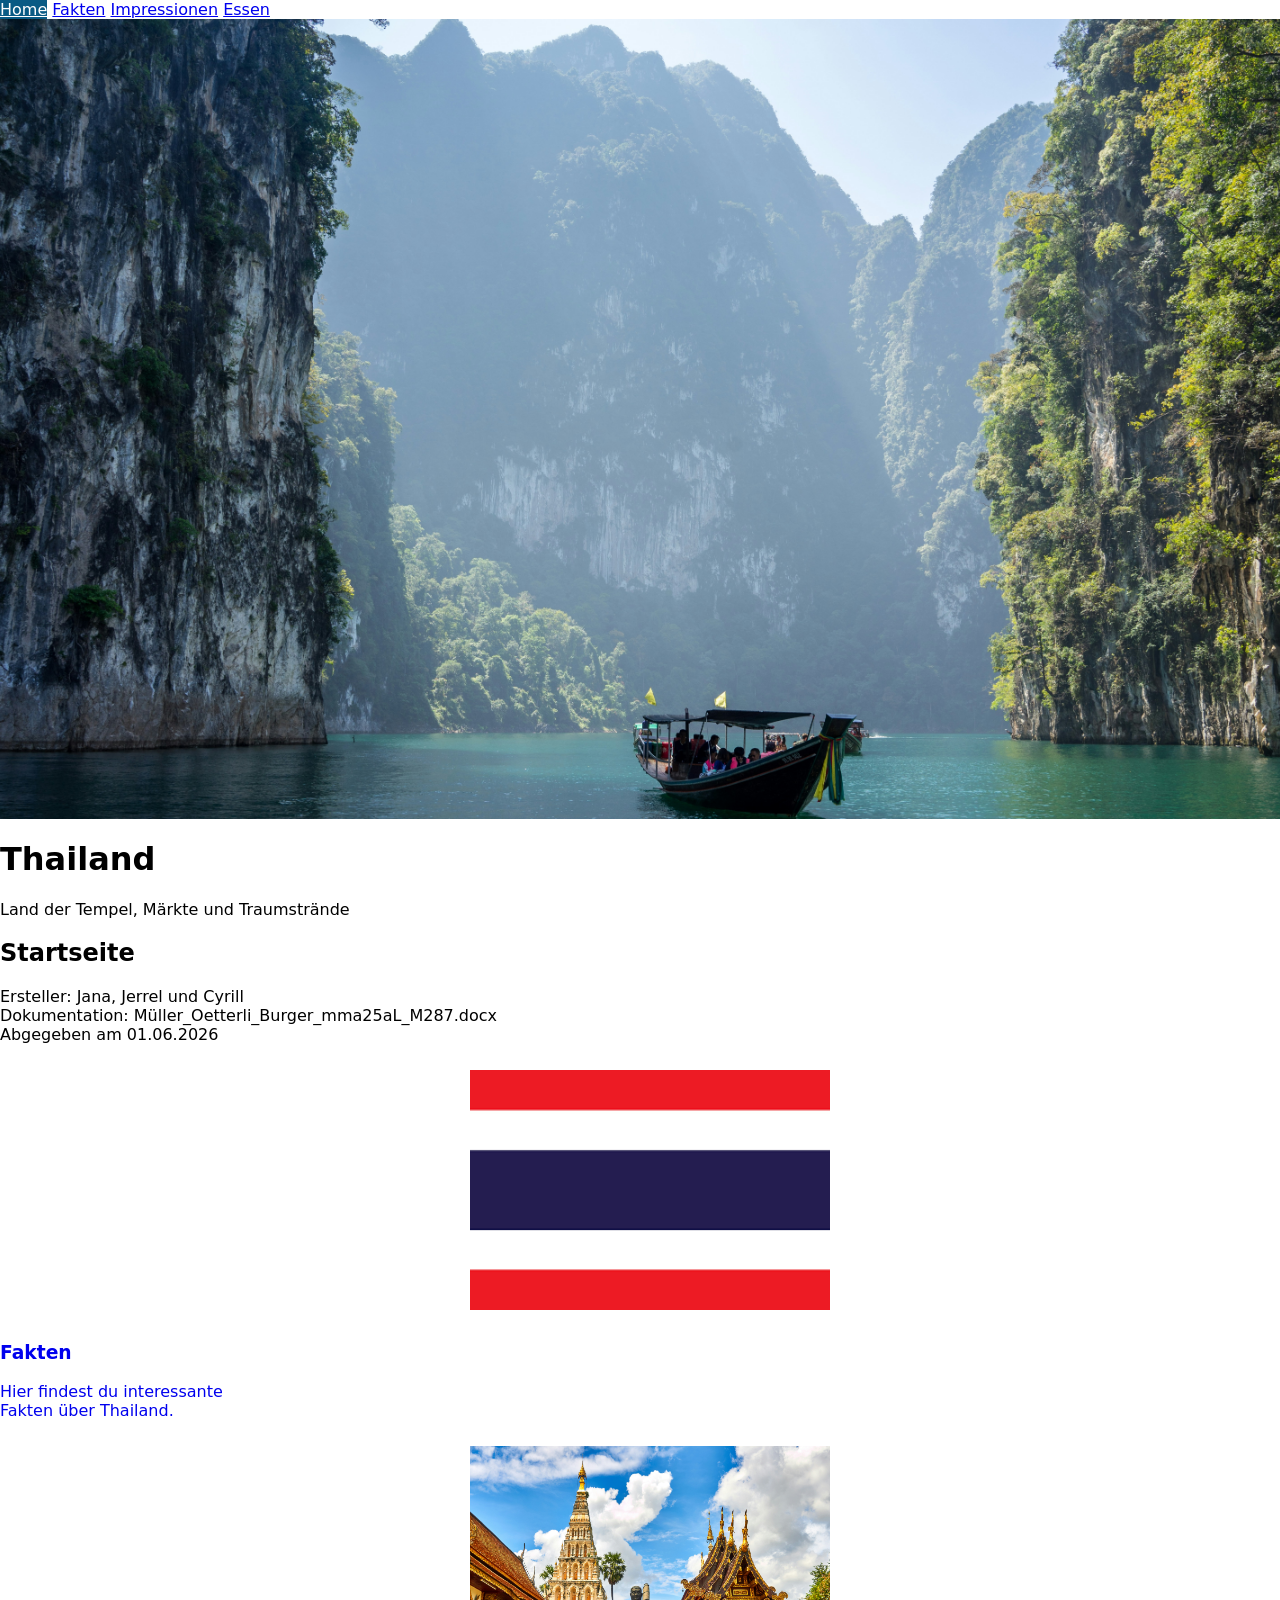
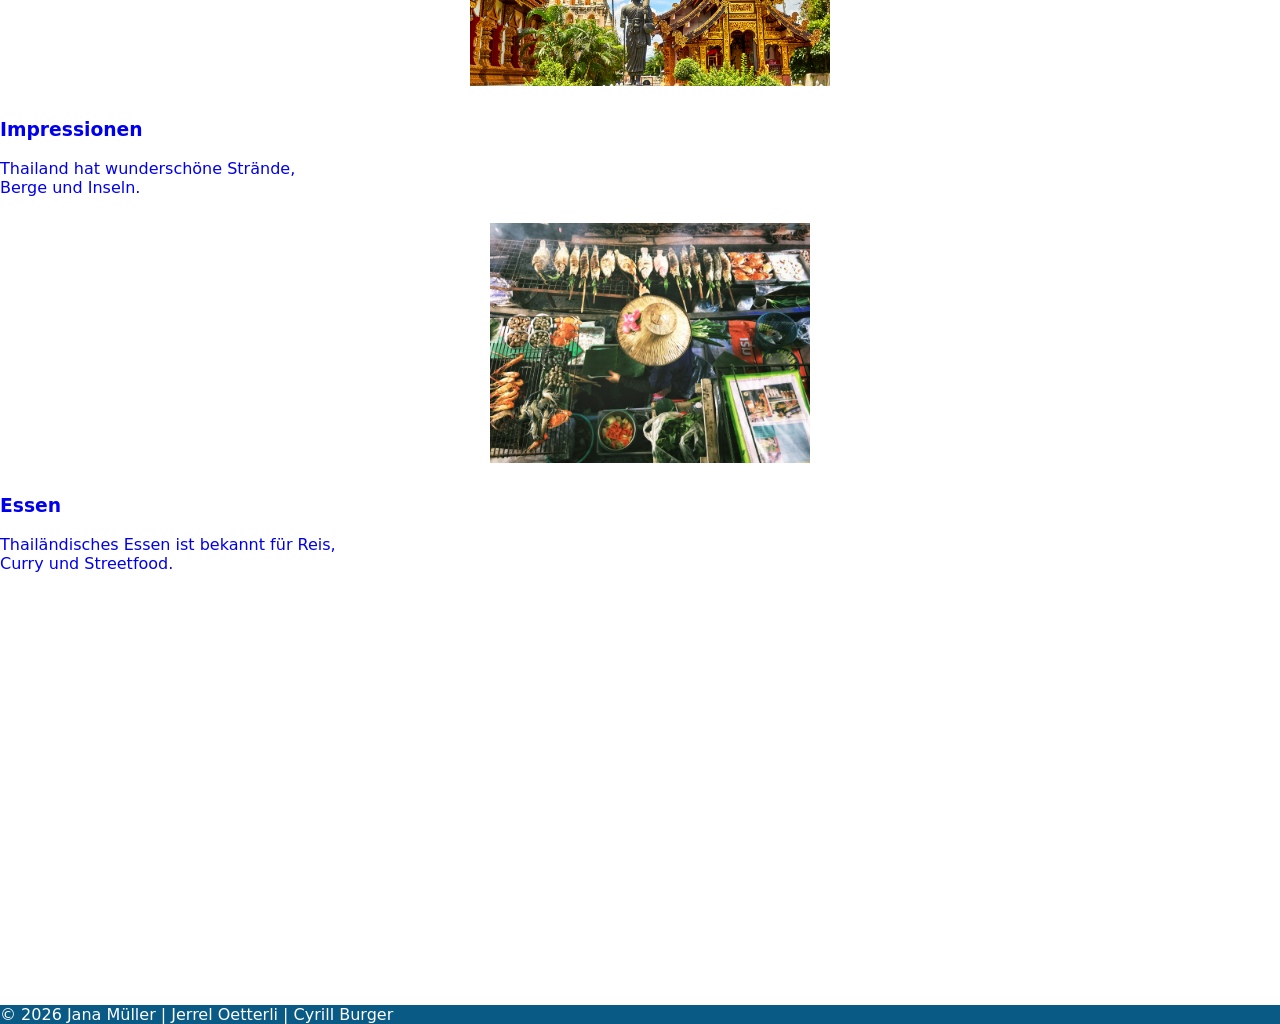
<file: Abschlussprojekt/index.html>
<!doctype html>
<html>
<head>
	<meta charset="utf-8">
	<meta name="viewport" content="width=device-width, initial-scale=1">
	<link rel="stylesheet" href="css/styles.css"> <!-- Custom CSS -->
	<link rel="stylesheet" href="https://www.w3schools.com/w3css/5/w3.css"> <!-- W3.css -->
	<link rel="icon" href="media/img/Flagge.png"> <!-- Icon -->
	<title>Thailand</title> <!-- Title -->
</head>
<body>
	<nav class="w3-bar w3-light-grey sticky">
		<a href="index.html" class="w3-bar-item w3-button nav-active">Home</a>
		<a href="html/facts.html" class="w3-bar-item w3-button">Fakten</a>
		<a href="html/media.html" class="w3-bar-item w3-button">Impressionen</a>
		<a href="html/food.html" class="w3-bar-item w3-button">Essen</a>
	</nav>
	<header class="w3-display-container">
		<div class="parallax"></div>
		<div class="w3-display-middle w3-center w3-text-white">
			<h1 class="w3-jumbo w3-animate-right box">Thailand</h1>
			<p class="w3-xlarge w3-animate-left box">Land der Tempel, Märkte und Traumstrände</p>
		</div>
	</header>
	<main class="w3-margin">
		<section class="w3-container w3-padding-32">
			<h2 class="w3-center">Startseite</h2>
			<p class="w3-center">Ersteller: Jana, Jerrel und Cyrill<br>Dokumentation: Müller_Oetterli_Burger_mma25aL_M287.docx<br>Abgegeben am 01.06.2026</p>
		</section>
		<section class="w3-white bg w3-row-padding">
			<article class="w3-col m4 s12">
				<div class="w3-card w3-white w3-hover-light-grey w3-center">
					<a class="no-deco" href="html/facts.html">
						<img src="media/img/Flagge.png" alt="Flagge" class="card-img">
						<h3>Fakten</h3>
						<p>Hier findest du interessante<br>Fakten über Thailand.</p>
					</a>
				</div>
			</article>
			<article class="w3-col m4 s12">
				<div class="w3-card w3-white w3-hover-light-grey w3-center">
					<a class="no-deco" href="html/media.html">
						<img src="media/img/Landschaft_4.jpg" alt="Landschaft" class="card-img">
						<h3>Impressionen</h3>
						<p>Thailand hat wunderschöne Strände,<br>Berge und Inseln.</p>
					</a>
				</div>
			</article>
			<article class="w3-col m4 s12">
				<div class="w3-card w3-white w3-hover-light-grey w3-center">
					<a class="no-deco" href="html/food.html">
						<img src="media/img/Essen_1.jpg" class="card-img" alt="Essen">
						<h3>Essen</h3>
						<p>Thailändisches Essen ist bekannt für Reis,<br>Curry und Streetfood.</p>
					</a>
				</div>
			</article>
		</section>
	</main>
	<div class="parallax2"></div>
	<footer class="w3-bar nav-active w3-padding-32">
		<p class="w3-center">&copy; 2026 Jana Müller | Jerrel Oetterli | Cyrill Burger</p>
	</footer>
</body>
</html>
</file>
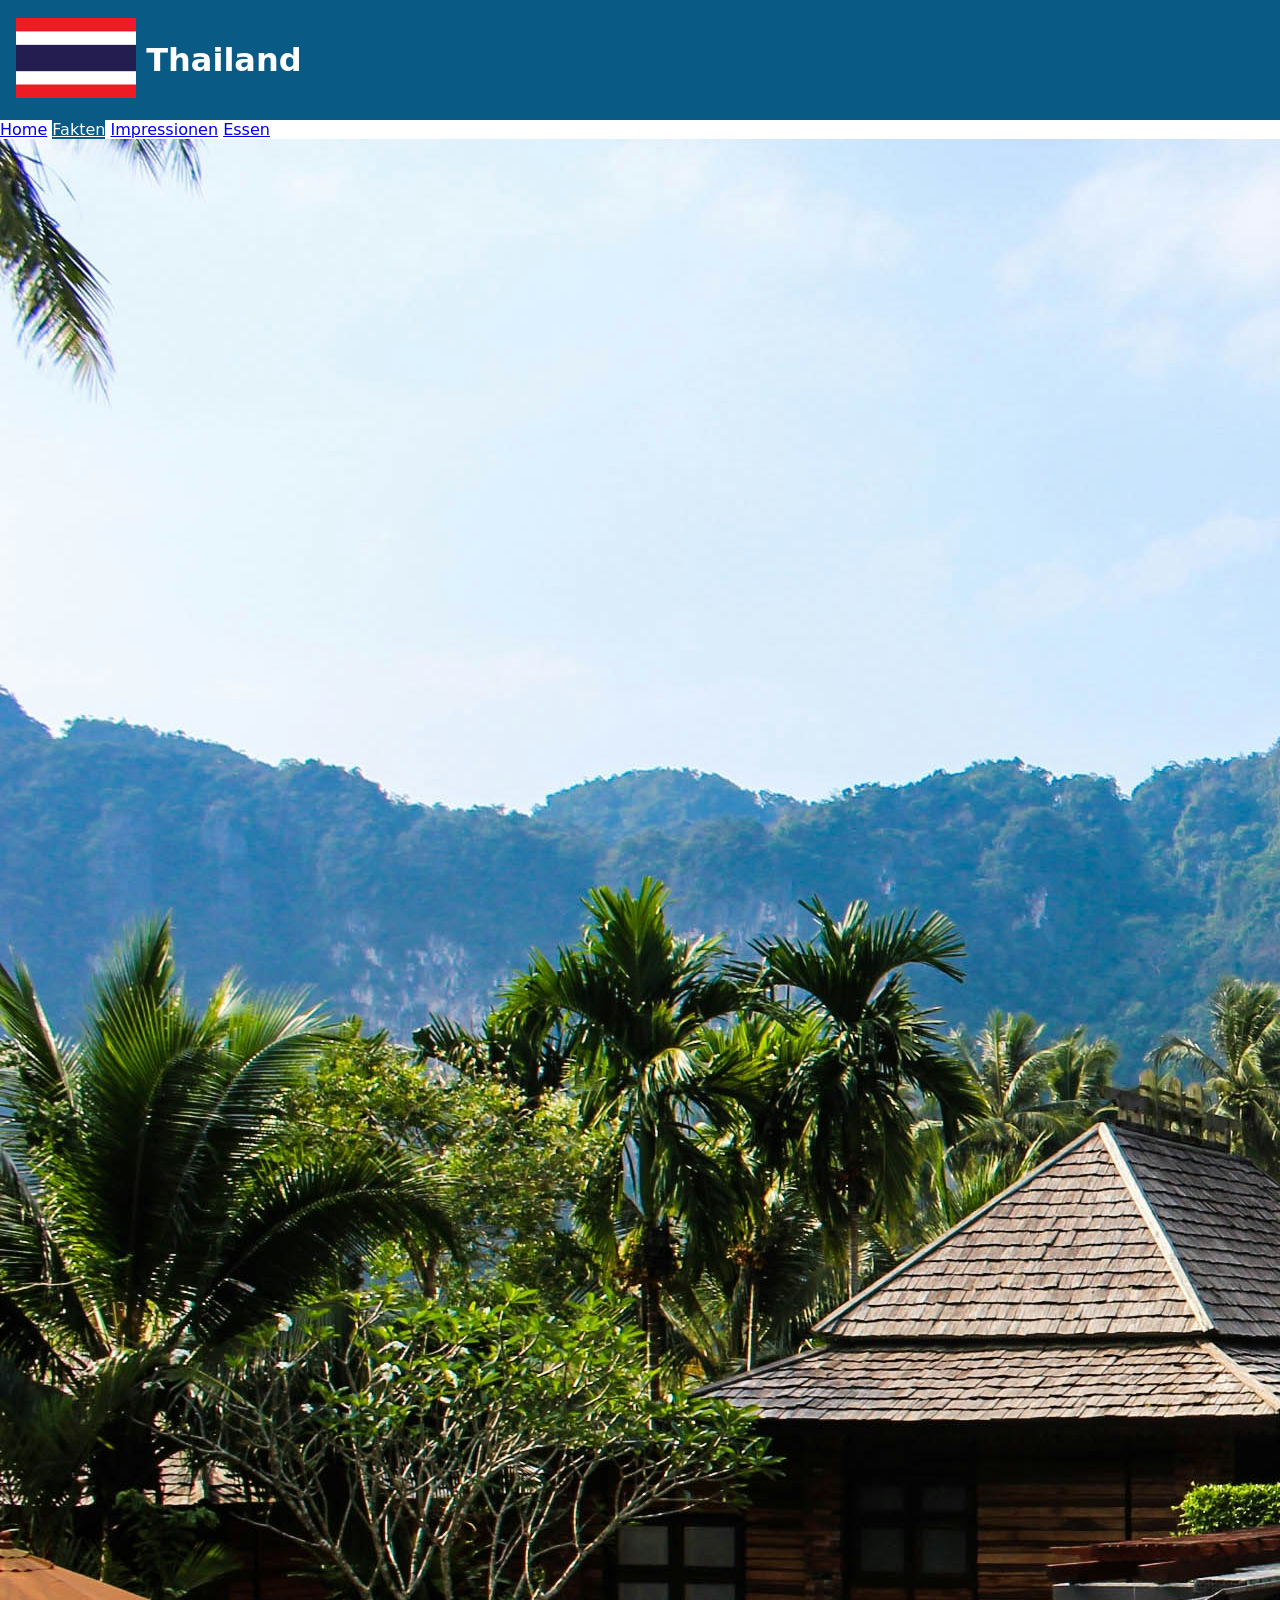
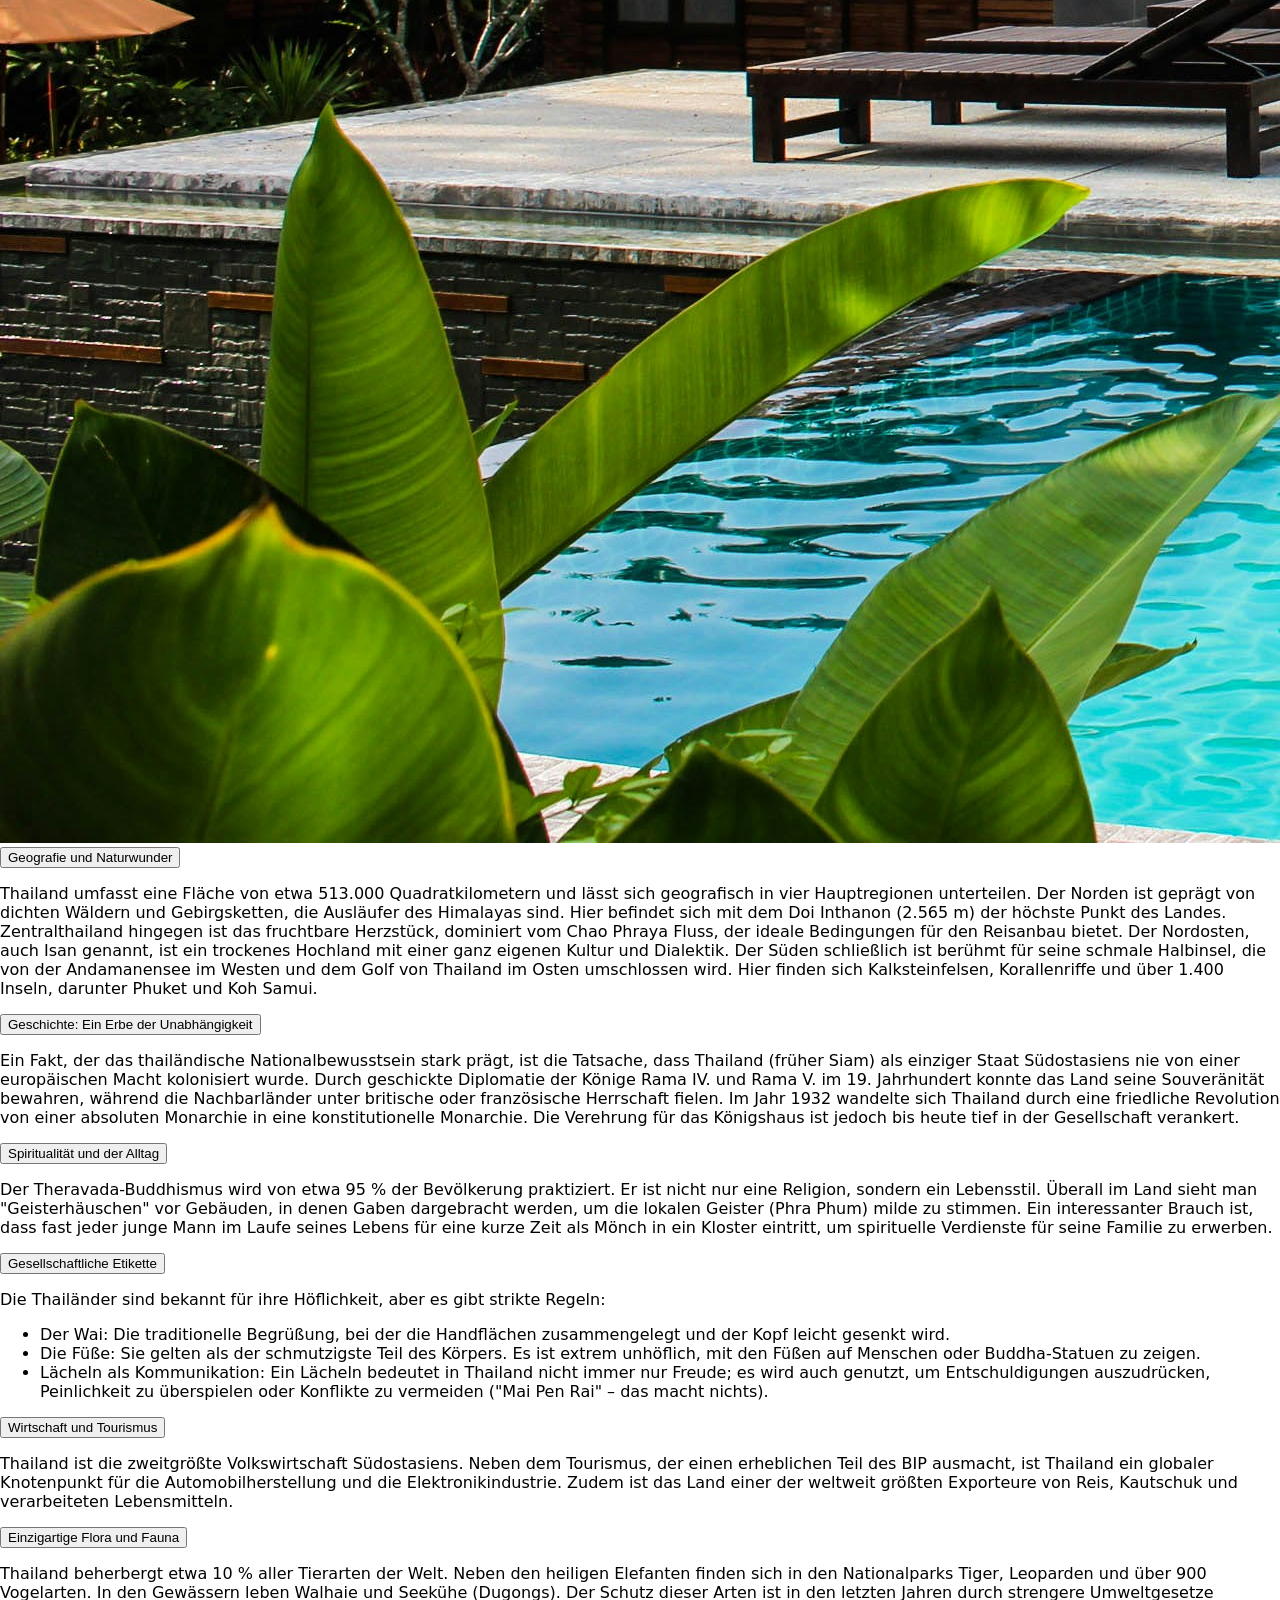
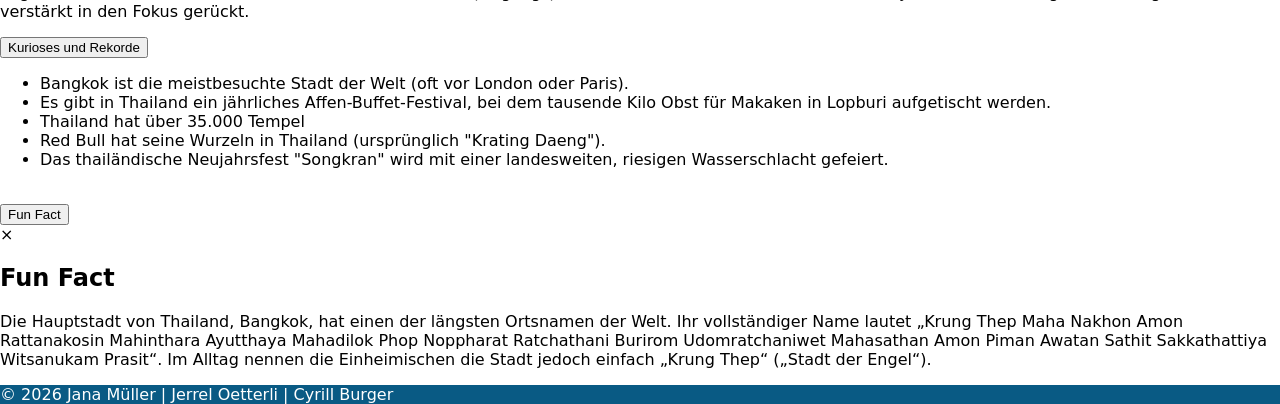
<file: Abschlussprojekt/html/facts.html>
<!doctype html>
<html>
<head>
	<meta charset="utf-8">
	<meta name="viewport" content="width=device-width, initial-scale=1">
	<link rel="stylesheet" href="../css/styles.css"> <!-- Custom CSS -->
	<link rel="stylesheet" href="https://www.w3schools.com/w3css/5/w3.css"> <!-- W3.css -->
	<link rel="icon" href="../media/img/Flagge.png">
	<title>Fakten</title>
</head>
<body>
	<header>
		<div class="w3-bar header-bar">
			<a class="logo-link" href="../index.html"><img src="../media/img/Flagge.png" alt="Logo"></a>
			<h1 class="nav-active w3-jumbo title w3-cursive"><b>Thailand</b></h1>
		</div>
	</header>
	<nav class="w3-bar w3-light-grey sticky">
		<a href="../index.html" class="w3-bar-item w3-button">Home</a>
		<a href="facts.html" class="w3-bar-item w3-button nav-active">Fakten</a>
		<a href="media.html" class="w3-bar-item w3-button">Impressionen</a>
		<a href="food.html" class="w3-bar-item w3-button">Essen</a>
	</nav>
	<main>
		<section class="w3-col s6 w3-padding-small">
			<img src="../media/img/Ferienhaus_1.jpg" alt="Ferienhaus" class="w3-image w3-round-large">
		</section>
		<section class="w3-col s6 w3-padding-small">
			<button class="w3-button w3-block w3-white w3-large w3-card" onclick="accordion1('faq1')">Geografie und Naturwunder</button>
			<div id="faq1" class="w3-hide">
				<p>Thailand umfasst eine Fläche von etwa 513.000 Quadratkilometern und lässt sich
				geografisch in vier Hauptregionen unterteilen. Der Norden ist geprägt von dichten Wäldern
				und Gebirgsketten, die Ausläufer des Himalayas sind. Hier befindet sich mit dem Doi
				Inthanon (2.565 m) der höchste Punkt des Landes. Zentralthailand hingegen ist das
				fruchtbare Herzstück, dominiert vom Chao Phraya Fluss, der ideale Bedingungen für den
				Reisanbau bietet.
				Der Nordosten, auch Isan genannt, ist ein trockenes Hochland mit einer ganz eigenen Kultur
				und Dialektik. Der Süden schließlich ist berühmt für seine schmale Halbinsel, die von der
				Andamanensee im Westen und dem Golf von Thailand im Osten umschlossen wird. Hier
				finden sich Kalksteinfelsen, Korallenriffe und über 1.400 Inseln, darunter Phuket und Koh
				Samui.
				</p>
			</div>
			<button class="w3-button w3-block w3-white w3-large w3-card" onclick="accordion1('faq2')">Geschichte: Ein Erbe der Unabhängigkeit</button>
			<div id="faq2" class="w3-hide">
				<p>Ein Fakt, der das thailändische Nationalbewusstsein stark prägt, ist die Tatsache, dass
				Thailand (früher Siam) als einziger Staat Südostasiens nie von einer europäischen Macht
				kolonisiert wurde. Durch geschickte Diplomatie der Könige Rama IV. und Rama V. im 19.
				Jahrhundert konnte das Land seine Souveränität bewahren, während die Nachbarländer
				unter britische oder französische Herrschaft fielen.
				Im Jahr 1932 wandelte sich Thailand durch eine friedliche Revolution von einer absoluten
				Monarchie in eine konstitutionelle Monarchie. Die Verehrung für das Königshaus ist jedoch
				bis heute tief in der Gesellschaft verankert.
				</p>
			</div>
			<button class="w3-button w3-block w3-white w3-large w3-card" onclick="accordion1('faq3')">Spiritualität und der Alltag</button>
			<div id="faq3" class="w3-hide">
				<p>Der Theravada-Buddhismus wird von etwa 95 % der Bevölkerung praktiziert. Er ist nicht
				nur eine Religion, sondern ein Lebensstil. Überall im Land sieht man &quot;Geisterhäuschen&quot; vor
				Gebäuden, in denen Gaben dargebracht werden, um die lokalen Geister (Phra Phum) milde
				zu stimmen. Ein interessanter Brauch ist, dass fast jeder junge Mann im Laufe seines Lebens
				für eine kurze Zeit als Mönch in ein Kloster eintritt, um spirituelle Verdienste für seine
				Familie zu erwerben.
				</p>
			</div>
			<button class="w3-button w3-block w3-white w3-large w3-card" onclick="accordion1('faq4')">Gesellschaftliche Etikette</button>
			<div id="faq4" class="w3-hide">
				<p>Die Thailänder sind bekannt für ihre Höflichkeit, aber es gibt strikte Regeln:</p>
				<ul>
					<li>Der Wai: Die traditionelle Begrüßung, bei der die Handflächen zusammengelegt und der
					Kopf leicht gesenkt wird.</li>
					<li>Die Füße: Sie gelten als der schmutzigste Teil des Körpers. Es ist extrem unhöflich, mit
					den Füßen auf Menschen oder Buddha-Statuen zu zeigen.</li>
					<li>Lächeln als Kommunikation: Ein Lächeln bedeutet in Thailand nicht immer nur Freude;
					es wird auch genutzt, um Entschuldigungen auszudrücken, Peinlichkeit zu überspielen
					oder Konflikte zu vermeiden (&quot;Mai Pen Rai&quot; – das macht nichts).</li>
				</ul>
			</div>
			<button class="w3-button w3-block w3-white w3-large w3-card" onclick="accordion1('faq5')">Wirtschaft und Tourismus</button>
			<div id="faq5" class="w3-hide">
				<p>Thailand ist die zweitgrößte Volkswirtschaft Südostasiens. Neben dem Tourismus, der
				einen erheblichen Teil des BIP ausmacht, ist Thailand ein globaler Knotenpunkt für die
				Automobilherstellung und die Elektronikindustrie. Zudem ist das Land einer der weltweit
				größten Exporteure von Reis, Kautschuk und verarbeiteten Lebensmitteln.
				</p>
			</div>
			<button class="w3-button w3-block w3-white w3-large w3-card" onclick="accordion1('faq6')">Einzigartige Flora und Fauna</button>
			<div id="faq6" class="w3-hide">
				<p>Thailand beherbergt etwa 10 % aller Tierarten der Welt. Neben den heiligen Elefanten
				finden sich in den Nationalparks Tiger, Leoparden und über 900 Vogelarten. In den
				Gewässern leben Walhaie und Seekühe (Dugongs). Der Schutz dieser Arten ist in den letzten
				Jahren durch strengere Umweltgesetze verstärkt in den Fokus gerückt.
				</p>
			</div>
			<button class="w3-button w3-block w3-white w3-large w3-card" onclick="accordion1('faq7')">Kurioses und Rekorde</button>
			<div id="faq7" class="w3-hide">
				<ul>
					<li>Bangkok ist die meistbesuchte Stadt der Welt (oft vor London oder Paris).</li>
					<li>Es gibt in Thailand ein jährliches Affen-Buffet-Festival, bei dem tausende Kilo Obst für
					Makaken in Lopburi aufgetischt werden.
					</li>
					<li>Thailand hat über 35.000 Tempel</li>
					<li>Red Bull hat seine Wurzeln in Thailand (ursprünglich &quot;Krating Daeng&quot;).</li>
					<li>Das thailändische Neujahrsfest &quot;Songkran&quot; wird mit einer landesweiten, riesigen Wasserschlacht gefeiert.</li>
				</ul>
			</div>
			<div class="w3-container">
				<br>
				<button onclick="document.getElementById('funfact').style.display='block'" class="w3-button w3-yellow">Fun Fact</button>
				<div id="funfact" class="w3-modal">
					<div class="w3-modal-content">
						<div class="w3-container">
							<span onclick="document.getElementById('funfact').style.display='none'" class="w3-button w3-display-topright">&times;</span>
							<h2>Fun Fact</h2>
							<p>Die Hauptstadt von Thailand, Bangkok, hat einen der längsten Ortsnamen der Welt. Ihr vollständiger Name lautet „Krung Thep Maha Nakhon Amon
								Rattanakosin Mahinthara Ayutthaya Mahadilok Phop Noppharat Ratchathani Burirom Udomratchaniwet Mahasathan Amon Piman Awatan Sathit Sakkathattiya Witsanukam
								Prasit“. Im Alltag nennen die Einheimischen die Stadt jedoch einfach „Krung Thep“ („Stadt der Engel“).</p>
						</div>
					</div>
				</div>
			</div>
		</section>
		<script>
		function accordion1(id) {
			var x = document.getElementById(id);
			if (x.className.indexOf("w3-show") == -1) {
				x.className += " w3-show";
			} else {
				x.className = x.className.replace(" w3-show", "");
			}
		}
		</script>
	</main>
	<footer class="w3-bar nav-active w3-padding-32">
		<p class="w3-center">&copy; 2026 Jana Müller | Jerrel Oetterli | Cyrill Burger</p>
	</footer>
</body>
</html>
</file>
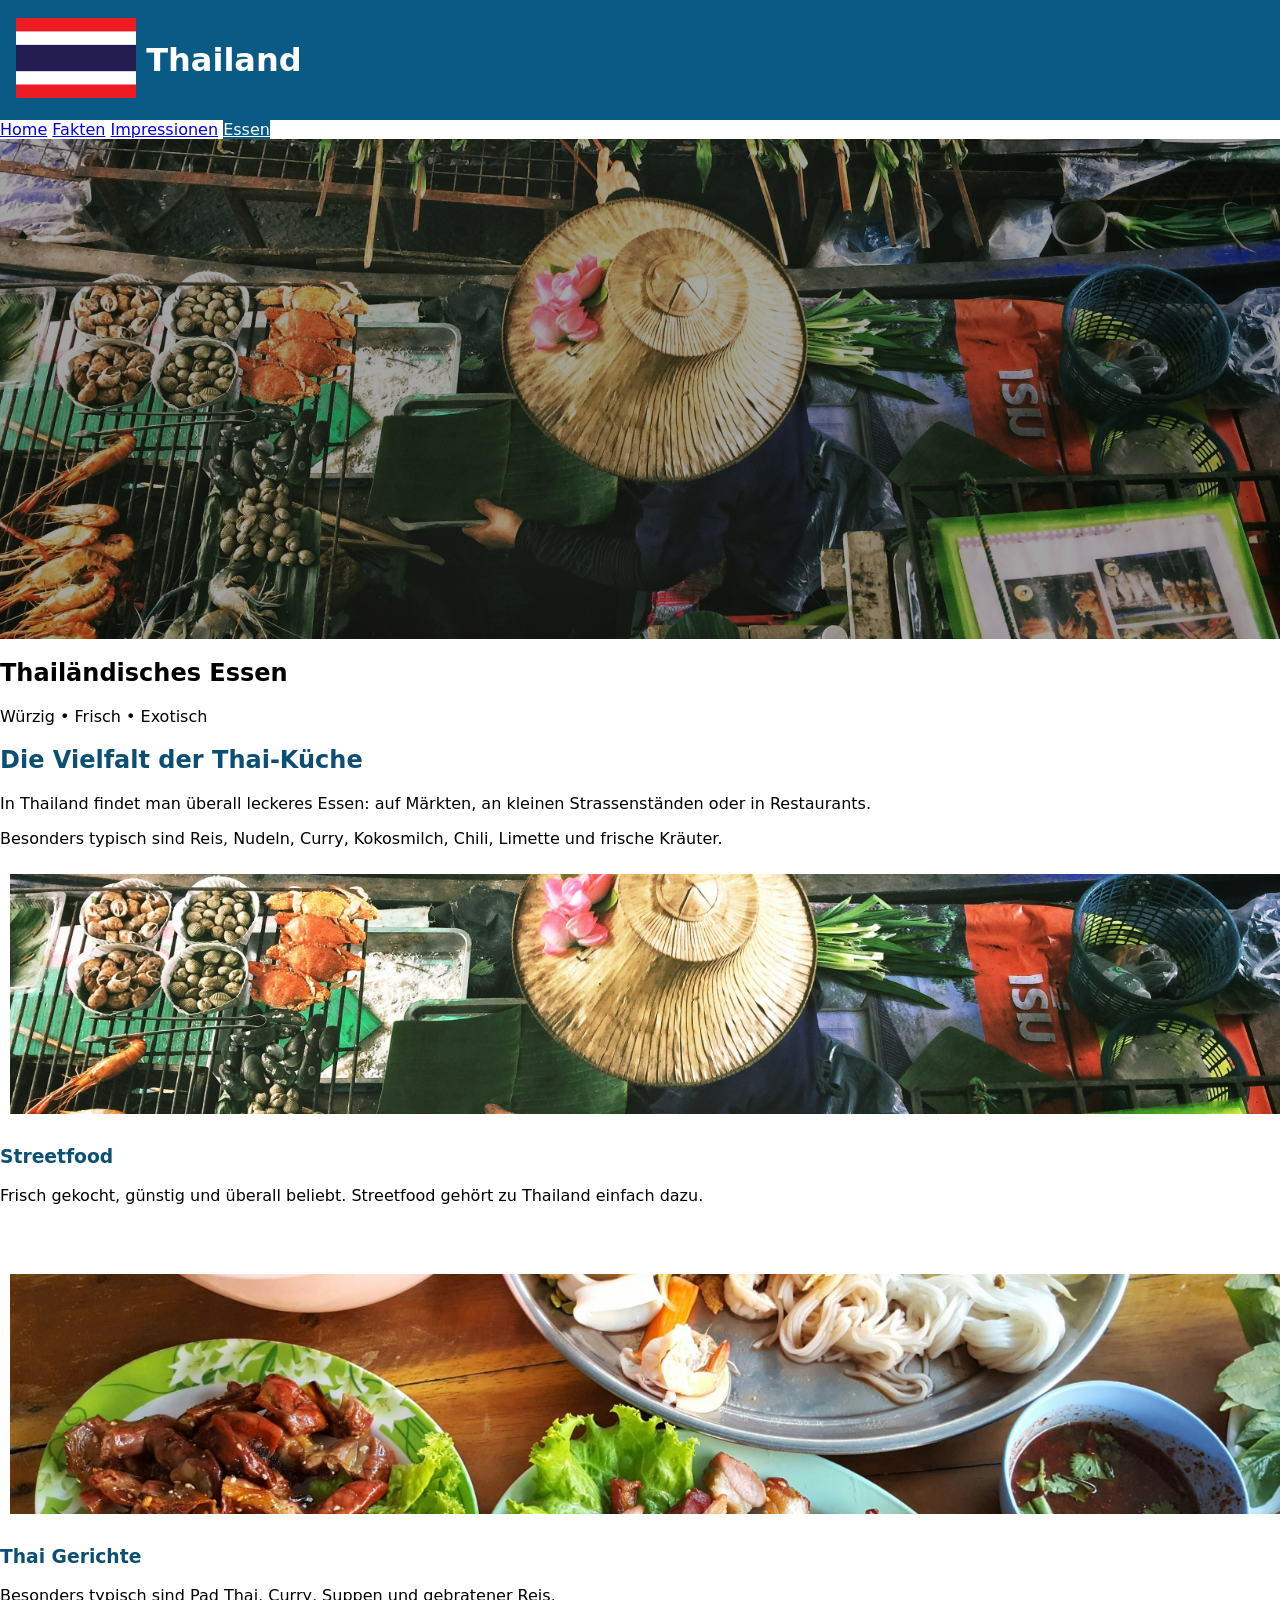
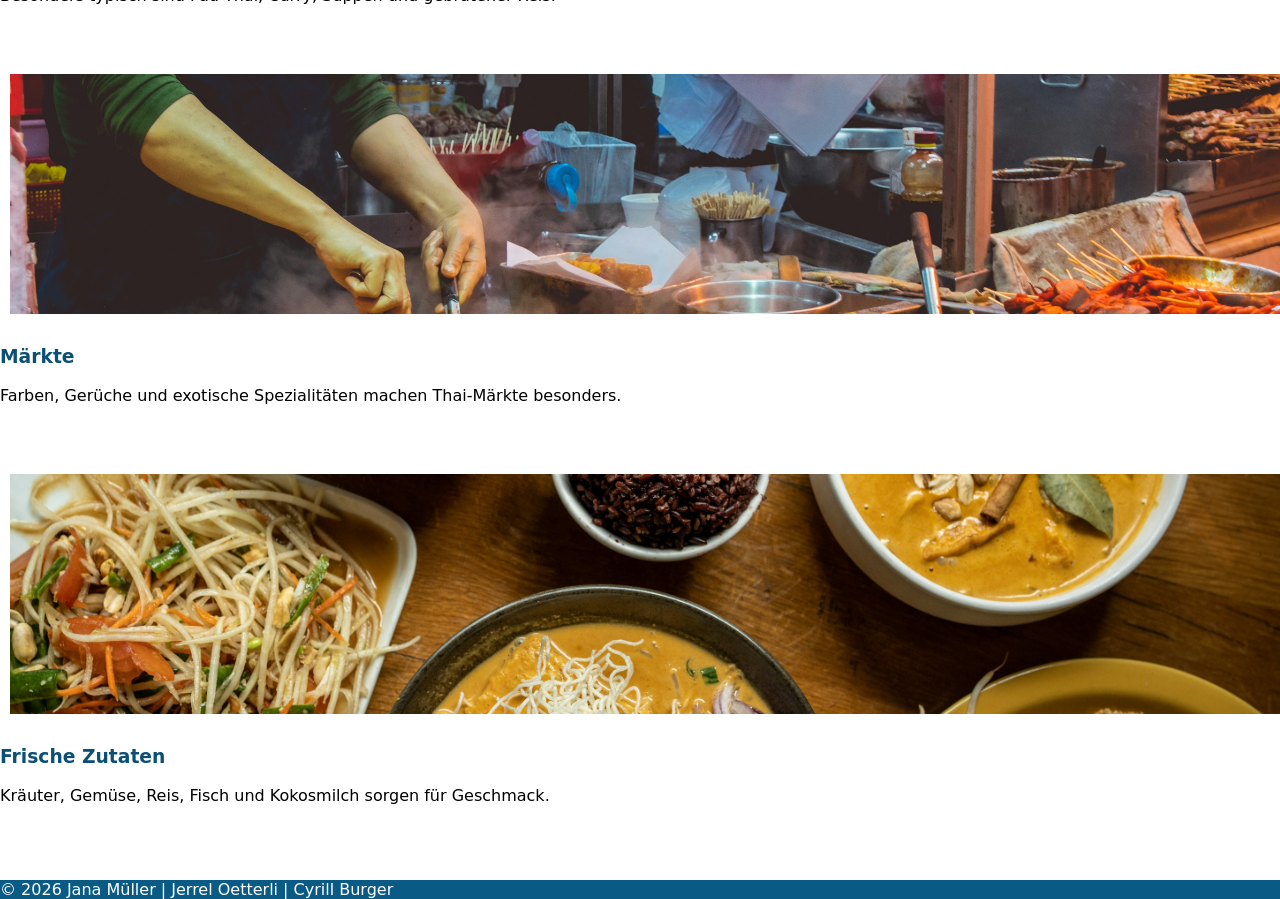
<file: Abschlussprojekt/html/food.html>
<!DOCTYPE html>
<html lang="de">

<head>
	<meta charset="UTF-8">
	<meta name="viewport" content="width=device-width, initial-scale=1.0">
	<link rel="stylesheet" href="../css/styles.css">
	<link rel="stylesheet" href="https://www.w3schools.com/w3css/5/w3.css">
	<link rel="icon" href="../media/img/Flagge.png">
	<title>Essen</title>
</head>
<body>
	<header>
		<div class="w3-bar header-bar">
			<a class="logo-link" href="../index.html"><img src="../media/img/Flagge.png" alt="Logo"></a>
			<h1 class="nav-active w3-jumbo title w3-cursive"><b>Thailand</b></h1>
		</div>
	</header>
	<nav class="w3-bar w3-light-grey sticky">
		<a href="../index.html" class="w3-bar-item w3-button">Home</a>
		<a href="facts.html" class="w3-bar-item w3-button">Fakten</a>
		<a href="media.html" class="w3-bar-item w3-button">Impressionen</a>
		<a href="food.html" class="w3-bar-item w3-button nav-active">Essen</a>
	</nav>
	<main>
		<section class="hero-section w3-display-container">
			<img src="../media/img/Essen_1.jpg" alt="Thai Essen" class="hero-image">
			<div class="w3-display-middle w3-center w3-text-white">
				<h1 class="w3-jumbo">
					<b>Thailändisches Essen</b>
				</h1>
				<p class="w3-xlarge">Würzig • Frisch • Exotisch</p>
			</div>
		</section>
		<section class="w3-container w3-padding-64 w3-white">
			<div class="w3-content content-width">
				<h2 class="w3-center section-title">
					<b>Die Vielfalt der Thai-Küche</b>
				</h2>
				<p class="w3-large w3-center">In Thailand findet man überall leckeres Essen: auf Märkten, an kleinen Strassenständen oder in Restaurants.</p>
				<p class="w3-center">Besonders typisch sind Reis, Nudeln, Curry, Kokosmilch, Chili, Limette und frische Kräuter.</p>
			</div>
		</section>
		<section class="w3-row-padding w3-padding-32 w3-light-gray">
			<div class="w3-col l3 m6 s12 w3-margin-bottom">
				<div class="w3-card-4 w3-white food-cards">
					<img src="../media/img/Essen_1.jpg" alt="Streetfood" class="food-image">
					<div class="w3-container w3-padding">
						<h3 class="section-title"><b>Streetfood</b></h3>
						<p>Frisch gekocht, günstig und überall beliebt. Streetfood gehört zu Thailand einfach dazu.</p>
					</div>
				</div>
			</div>
			<div class="w3-col l3 m6 s12 w3-margin-bottom">
				<div class="w3-card-4 w3-white food-cards">
					<img src="../media/img/Essen_3.jpg" alt="Thai Gerichte" class="food-image">
					<div class="w3-container w3-padding">
						<h3 class="section-title"><b>Thai Gerichte</b></h3>
						<p>Besonders typisch sind Pad Thai, Curry, Suppen und gebratener Reis.</p>
					</div>
				</div>
			</div>
			<div class="w3-col l3 m6 s12 w3-margin-bottom">
				<div class="w3-card-4 w3-white food-cards">
					<img src="../media/img/Essen_2.jpg" alt="Märkte" class="food-image">
					<div class="w3-container w3-padding">
						<h3 class="section-title"><b>Märkte</b></h3>
						<p>Farben, Gerüche und exotische Spezialitäten machen Thai-Märkte besonders.</p>
					</div>
				</div>
			</div>
			<div class="w3-col l3 m6 s12 w3-margin-bottom">
				<div class="w3-card-4 w3-white food-cards">
					<img src="../media/img/Essen_4.jpg" alt="Frische Zutaten" class="food-image">
					<div class="w3-container w3-padding">
						<h3 class="section-title"><b>Frische Zutaten</b></h3>
						<p>Kräuter, Gemüse, Reis, Fisch und Kokosmilch sorgen für Geschmack.</p>
					</div>
				</div>
			</div>
		</section>
	</main>
	<footer class="w3-bar nav-active w3-padding-32">
		<p class="w3-center">&copy; 2026 Jana Müller | Jerrel Oetterli | Cyrill Burger</p>
	</footer>
</body>
</html>
</file>
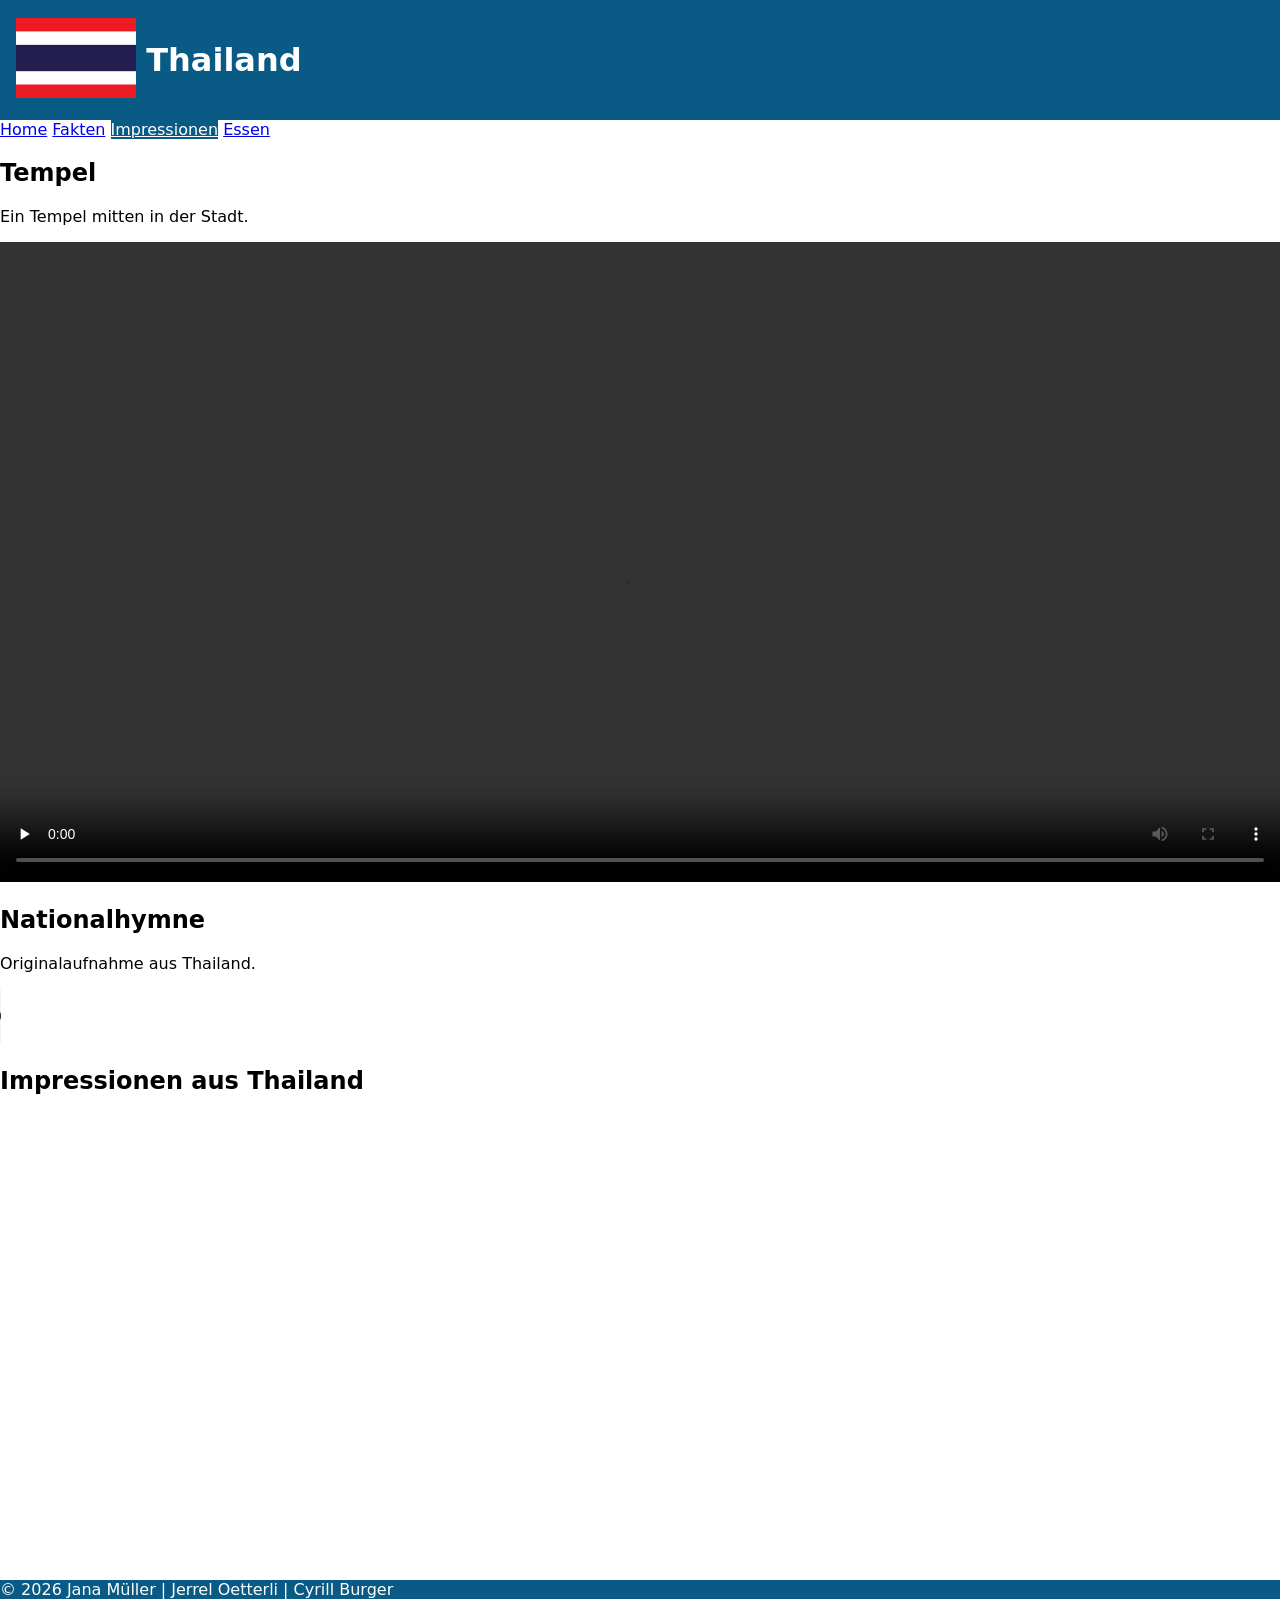
<file: Abschlussprojekt/html/media.html>
<!doctype html>
<html>
<head>
  <meta charset="utf-8">
  <meta name="viewport" content="width=device-width, initial-scale=1">
  <link rel="stylesheet" href="../css/styles.css"> <!-- Custom CSS -->
  <link rel="stylesheet" href="https://www.w3schools.com/w3css/5/w3.css"> <!-- W3.css -->
  <link rel="icon" href="../media/img/Flagge.png">
  <title>Impressionen</title>
</head>
<body>
  <header>
    <div class="w3-bar header-bar">
      <a class="logo-link" href="../index.html"><img src="../media/img/Flagge.png" alt="Logo"></a>
      <h1 class="nav-active w3-jumbo title w3-cursive"><b>Thailand</b></h1>
    </div>
  </header>
  <nav class="w3-bar w3-light-grey sticky">
    <a href="../index.html" class="w3-bar-item w3-button">Home</a>
    <a href="facts.html" class="w3-bar-item w3-button">Fakten</a>
    <a href="media.html" class="w3-bar-item w3-button nav-active">Impressionen</a>
    <a href="food.html" class="w3-bar-item w3-button">Essen</a>
  </nav>
  <main>
    <div class="w3-container w3-col m3 s12">
      <h2>Tempel</h2>
      <p>Ein Tempel mitten in der Stadt.</p>
      <video controls preload="none" width="100%">
        <source src="../media/video/temple.mp4" type="video/mp4">
        Dein Browser unterstützt dieses Video nicht.
      </video>
    </div>
    <div class="w3-container w3-col m3 s12">
      <h2>Nationalhymne</h2>
      <p>Originalaufnahme aus Thailand.</p>
      <audio controls preload="none">
        <source src="../media/audio/hymne.mp3" type="audio/mpeg">
        Dein Browser unterstützt dieses Audio nicht.
      </audio>
    </div>
    <section class="w3-container w3-col m6 s12">
      <h2>Impressionen aus Thailand</h2>
      <div class="auto-slideshow w3-margin">
        <div class="auto-slide slide-one">
          <img src="../media/img/Landschaft_3.jpg" alt="Landschaft Thailand">
        </div>
        <div class="auto-slide slide-two">
          <img src="../media/img/Markt_1.jpg" alt="Markt Thailand">
        </div>
        <div class="auto-slide slide-three">
          <img src="../media/img/Boot_2.jpg" alt="Boot Thailand">
        </div>
        <div class="auto-slide slide-four">
          <img src="../media/img/Stadt_1.jpg" alt="Stadt Thailand">
        </div>
      </div>
    </section>
  </main>
  <footer class="w3-bar nav-active w3-padding-32">
    <p class="w3-center">&copy; 2026 Jana Müller | Jerrel Oetterli | Cyrill Burger</p>
  </footer>
</body>
</html>
</file>
<file: Abschlussprojekt/css/styles.css>
html, body {
	font-family: Segoe, "Segoe UI", "DejaVu Sans", "Trebuchet MS", Verdana, "sans-serif" !important;
	height: 100%;
	margin: 0;
}

.sticky {
	position: sticky;
	top: 0;
	z-index: 1000;
}

.content-width {
	max-width: 1100px;
}

.header-bar {
	display: flex;
	align-items: center;
	justify-content: left;
	min-height: 120px;
	background-color: #095a84;
}

.header-bar .logo-link img {
	max-height: 80px;
	width: auto;
	margin-left: 1rem;
}

.title {
	padding-left: 10px;
}

.nav-active {
	background-color: #095a84 !important;
	color: white !important;
}

.hero-image {
	width: 100%;
	height: 500px;
	object-fit: cover;
	filter: brightness(65%);
	display: block;
}

.card-img {
	width: 100%;
	height: 240px;
	padding: 10px;
	object-fit: contain;
}

.box {
	animation-duration: 4s !important;
}

.parallax {
	background-image: url("../media/img/Boot_2.jpg");
	min-height: 800px;
	background-attachment: fixed;
	background-position: center;
	background-repeat: no-repeat;
	background-size: cover;
}

.parallax2 {
	background-image: url("../media/img/Boot_2.jpg");
	min-height: 400px;
	background-attachment: fixed;
	background-position: center;
	background-repeat: no-repeat;
	background-size: cover;
}

.bg {
	min-height: 400px;
	z-index: -1;
}

.auto-slideshow {
	position: relative;
	max-width: 900px;
	height: 450px;
	margin: auto;
	overflow: hidden;
	background-color: white;
}

.auto-slide {
	position: absolute;
	width: 100%;
	height: 100%;
	opacity: 0;
	animation: slideshow 16s infinite;
}

.auto-slide img {
	width: 100%;
	height: 100%;
	object-fit: cover;
}

.slide-one { animation-delay: 0s; }
.slide-two { animation-delay: 4s; }
.slide-three { animation-delay: 8s; }
.slide-four { animation-delay: 12s; }

@keyframes slideshow {
	0% { opacity: 0; }
	8% { opacity: 1; }
	25% { opacity: 1; }
	33% { opacity: 0; }
	100% { opacity: 0; }
}

@media screen and (max-width: 600px) {
	.auto-slideshow { height: 280px; }
}

.food-image {
	width: 100%;
	height: 240px;
	object-fit: cover;
	padding: 10px;
}

.food-cards { height: 400px; }

.section-title { color: #0b4f75; }

.no-deco { text-decoration: none; }

#funfact { z-index: 10000; }
</file>
